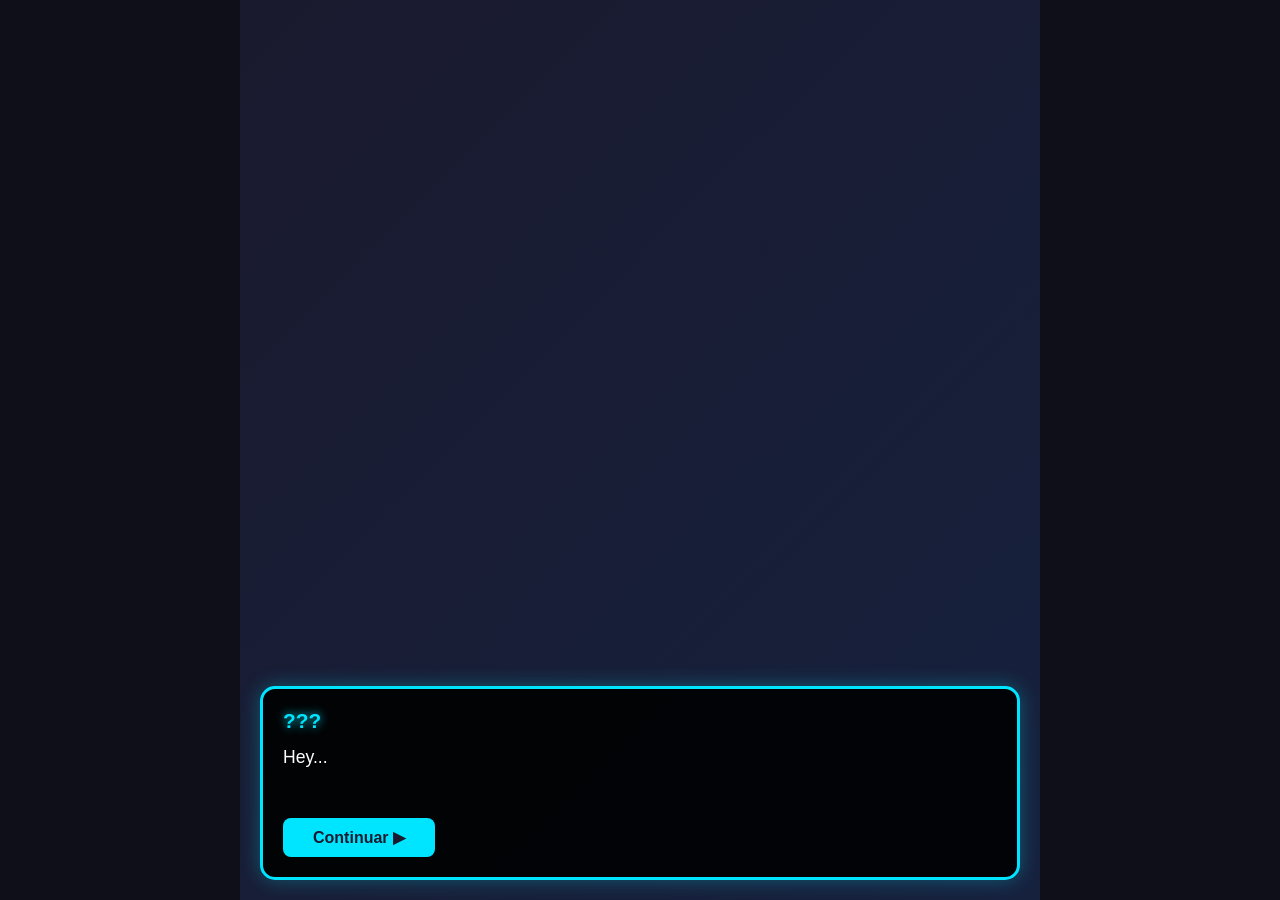
<file: index.html>
<!DOCTYPE html>
<html lang="es">
<head>
    <meta charset="UTF-8">
    <meta name="viewport" content="width=device-width, initial-scale=1.0">
    <title>Wolfy World</title>
    <link rel="stylesheet" href="style.css">
</head>
<body>
    <div id="game-container">
        <!-- MENÚ PRINCIPAL -->
        <div id="main-menu">
            <div class="menu-header">
                <h1 id="game-title">🐺 WOLFY WORLD</h1>
                <p class="subtitle">Blastventure Mode</p>
            </div>
            <div class="menu-buttons">
                <button class="menu-btn" onclick="goToAdventure()">
                    <span class="btn-icon">⚔️</span>
                    <span class="btn-text">Aventura</span>
                </button>
                <button class="menu-btn" onclick="goToGacha()">
                    <span class="btn-icon">✨</span>
                    <span class="btn-text">Gacha</span>
                </button>
                <button class="menu-btn" onclick="goToWolfyBlast()">
                    <span class="btn-icon">💥</span>
                    <span class="btn-text">Wolfy Blast</span>
                </button>
                <button class="menu-btn" onclick="showCredits()">
                    <span class="btn-icon">ℹ️</span>
                    <span class="btn-text">Créditos</span>
                </button>
            </div>
            <div class="player-info">
                <p>Jugador: <span id="menu-player-name">Viajero</span></p>
            </div>
        </div>

        <!-- Diálogo -->
        <div id="dialogue-screen" style="display:none;">
            <div class="dialogue-box">
                <div class="speaker-name" id="speaker">???</div>
                <div class="dialogue-text" id="dialogue-text"></div>
                <button class="continue-btn" id="continue-btn" onclick="nextDialogue()">Continuar ▶</button>
            </div>
        </div>

        <!-- Input Nombre -->
        <div id="name-input-screen" style="display:none;">
            <div class="name-input-container">
                <h2>¿Cómo te llamas?</h2>
                <input type="text" id="nickname-input" placeholder="Tu nombre..." maxlength="15">
                <br>
                <button class="continue-btn" onclick="submitName()">Aceptar</button>
            </div>
        </div>

        <!-- Carga -->
        <div id="loading-screen" style="display:none;">
            <div class="loading-text">Cargando mundo Wolfy...</div>
            <div class="loading-bar-container">
                <div class="loading-bar" id="loading-bar"></div>
            </div>
            <div class="loading-percentage" id="loading-percentage">0%</div>
        </div>

        <!-- Transición -->
        <div id="white-transition"></div>

        <!-- Tutorial -->
        <div id="tutorial-screen" style="display:none;">
            <h1 class="tutorial-title">Conoce a tus compañeros</h1>
            <p class="tutorial-sub">Cada Lobito controla un color de orbe</p>
            <div class="characters-grid">
                <div class="character-card"><div class="character-icon">⬜</div><div class="character-name">Lobito</div><div class="character-role">Neutral</div></div>
                <div class="character-card"><div class="character-icon">🔴</div><div class="character-name">Espadachín</div><div class="character-role">Dominancia</div></div>
                <div class="character-card"><div class="character-icon">🟢</div><div class="character-name">Arquero</div><div class="character-role">Precisión</div></div>
                <div class="character-card"><div class="character-icon">🔵</div><div class="character-name">Escolar</div><div class="character-role">Inteligencia</div></div>
            </div>
            <button class="start-game-btn" onclick="returnToMenu()">¡Listo!</button>
        </div>
    </div>
    <script src="game.js"></script>
</body>
</html>
</file>
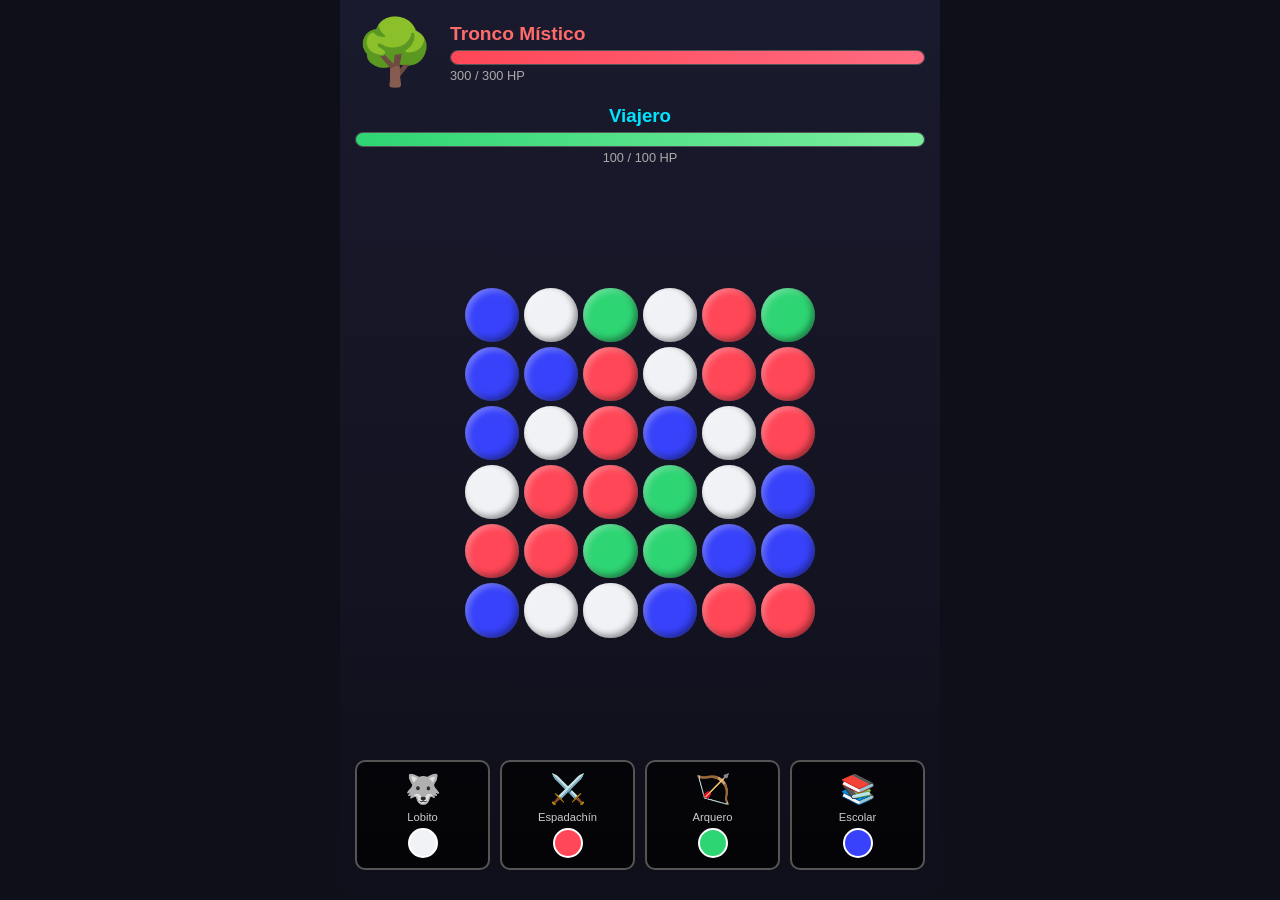
<file: battle.html>
<!DOCTYPE html>
<html lang="es">
<head>
    <meta charset="UTF-8">
    <meta name="viewport" content="width=device-width, initial-scale=1.0">
    <title>Wolfy World - Batalla</title>
    <link rel="stylesheet" href="battle.css">
</head>
<body>
    <div id="battle-container">
        <div id="enemy-hud">
            <div class="enemy-sprite">🌳</div>
            <div class="enemy-info">
                <h2 id="enemy-name">Tronco Místico</h2>
                <div class="hp-bar-container">
                    <div class="hp-bar" id="enemy-hp-bar" style="width: 100%;"></div>
                </div>
                <p id="enemy-hp-text">300 / 300 HP</p>
            </div>
        </div>

        <div id="player-hud">
            <h3 id="player-name-display">Jugador</h3>
            <div class="hp-bar-container player">
                <div class="hp-bar player" id="player-hp-bar" style="width: 100%;"></div>
            </div>
            <p id="player-hp-text">100 / 100 HP</p>
        </div>

        <div id="board-container">
            <div id="board"></div>
        </div>

        <div id="cards-container">
            <div class="card" onclick="playCard('blanco')"><div class="card-icon">🐺</div><div class="card-name">Lobito</div><div class="card-color blanco"></div></div>
            <div class="card" onclick="playCard('rojo')"><div class="card-icon">⚔️</div><div class="card-name">Espadachín</div><div class="card-color rojo"></div></div>
            <div class="card" onclick="playCard('verde')"><div class="card-icon">🏹</div><div class="card-name">Arquero</div><div class="card-color verde"></div></div>
            <div class="card" onclick="playCard('azul')"><div class="card-icon">📚</div><div class="card-name">Escolar</div><div class="card-color azul"></div></div>
        </div>

        <div id="message-overlay" class="hidden">
            <h1 id="message-text">¡Victoria!</h1>
            <button onclick="location.href='index.html'">Volver al menú</button>
        </div>
    </div>
    <script src="battle.js"></script>
</body>
</html>
</file>
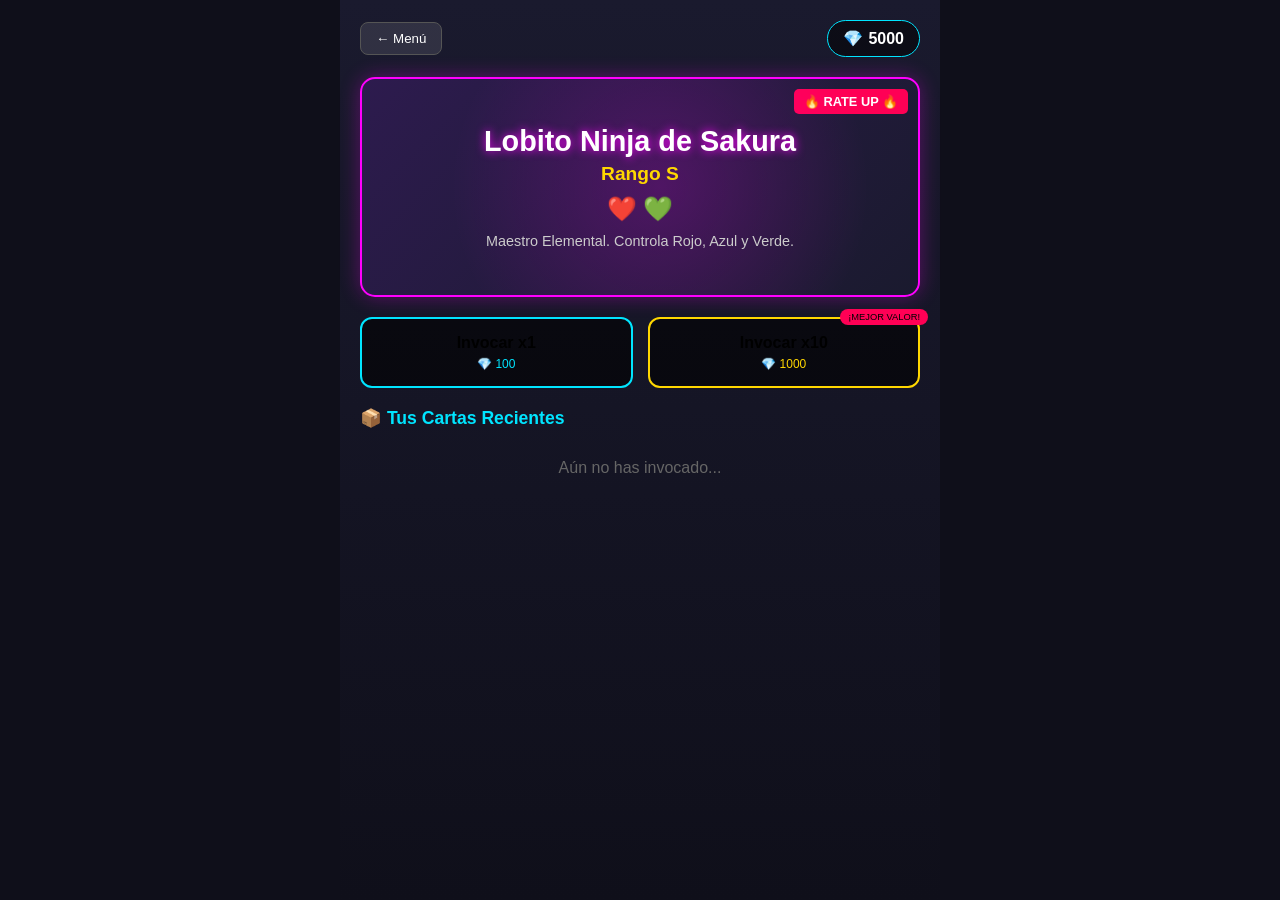
<file: gacha.html>
<!DOCTYPE html>
<html lang="es">
<head>
    <meta charset="UTF-8">
    <meta name="viewport" content="width=device-width, initial-scale=1.0">
    <title>Wolfy World - Gacha</title>
    <link rel="stylesheet" href="gacha.css">
</head>
<body>
    <div id="gacha-container">
        <!-- Barra Superior -->
        <div class="top-bar">
            <button class="back-btn" onclick="location.href='index.html'">← Menú</button>
            <div class="currency">
                <span class="gem-icon">💎</span>
                <span id="gem-count">5000</span>
            </div>
        </div>

        <!-- Banner Principal (Posición del Featured) -->
        <div class="banner">
            <div class="banner-tag">🔥 RATE UP 🔥</div>
            <div class="banner-content">
                <h1 class="featured-name">Lobito Ninja de Sakura</h1>
                <div class="featured-rank">Rango S</div>
                <div class="featured-orbs">❤️  💚</div>
                <p class="featured-desc">Maestro Elemental. Controla Rojo, Azul y Verde.</p>
            </div>
            <div class="banner-glow"></div>
        </div>

        <!-- Botones de Invocación -->
        <div class="pull-buttons">
            <button class="pull-btn x1" onclick="doPull(1)">
                <span class="btn-title">Invocar x1</span>
                <span class="btn-cost">💎 100</span>
            </button>
            <button class="pull-btn x10" onclick="doPull(10)">
                <span class="btn-title">Invocar x10</span>
                <span class="btn-cost">💎 1000</span>
                <span class="btn-badge">¡MEJOR VALOR!</span>
            </button>
        </div>

        <!-- Inventario Rápido -->
        <div class="inventory-section">
            <h3>📦 Tus Cartas Recientes</h3>
            <div class="inventory-grid" id="inventory-grid">
                <!-- Las cartas obtenidas aparecerán aquí -->
                <div class="empty-slot">Aún no has invocado...</div>
            </div>
        </div>
    </div>

    <!-- Overlay de Resultado (Animación) -->
    <div id="result-overlay" class="hidden">
        <div class="result-content">
            <h2 id="result-title">¡Nueva Carta!</h2>
            <div id="result-cards" class="result-cards-grid"></div>
            <button class="close-btn" onclick="closeResult()">Continuar</button>
        </div>
    </div>

    <script src="gacha.js"></script>
</body>
</html>
</file>
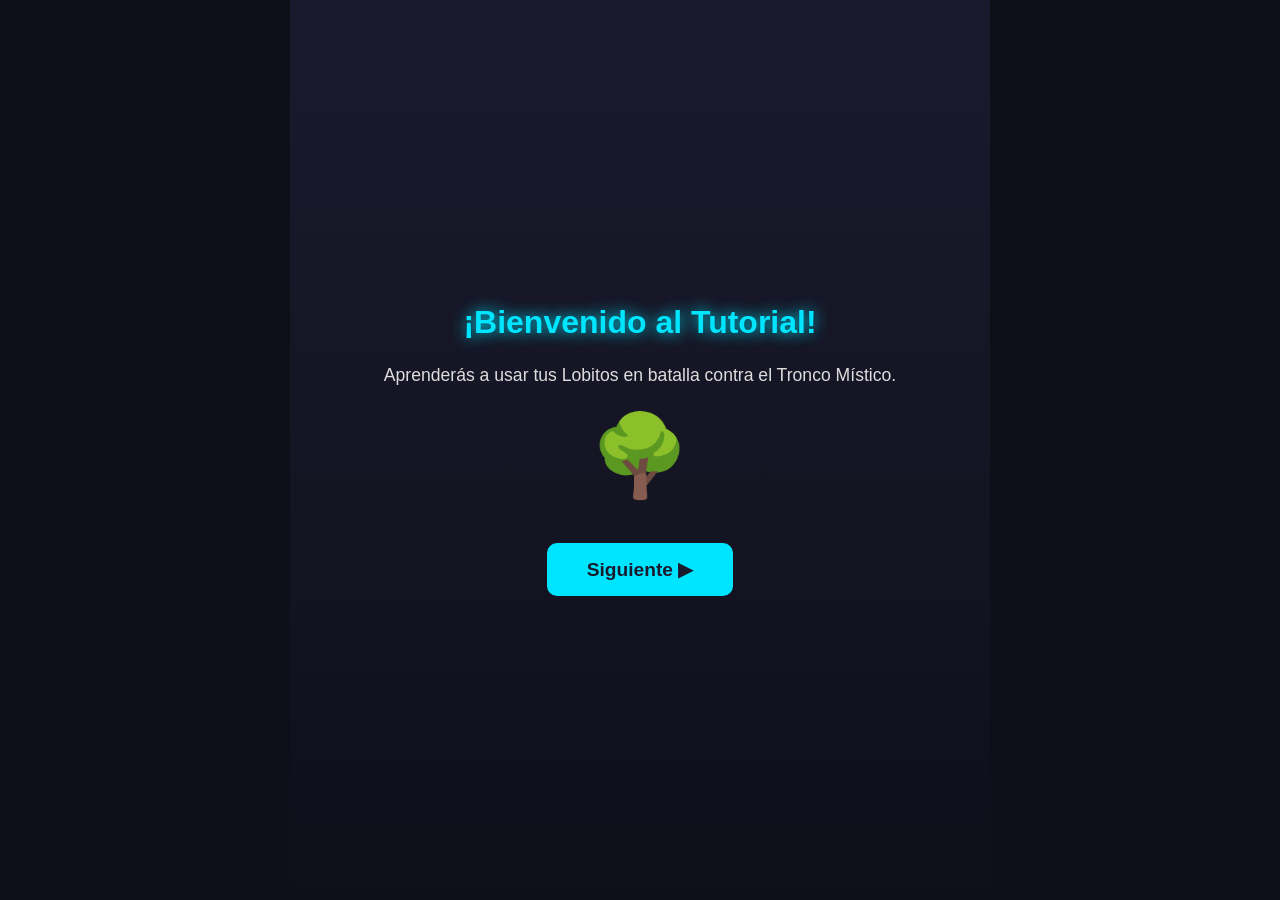
<file: tutorial.html>
<!DOCTYPE html>
<html lang="es">
<head>
    <meta charset="UTF-8">
    <meta name="viewport" content="width=device-width, initial-scale=1.0">
    <title>Wolfy World - Tutorial</title>
    <link rel="stylesheet" href="tutorial.css">
</head>
<body>
    <div id="tutorial-container">
        <div class="tutorial-step" id="step-1">
            <div class="tutorial-content">
                <h2>¡Bienvenido al Tutorial!</h2>
                <p class="tutorial-text">Aprenderás a usar tus Lobitos en batalla contra el Tronco Místico.</p>
                <div class="tutorial-image">🌳</div>
                <button class="tutorial-btn" onclick="nextStep(2)">Siguiente ▶</button>
            </div>
        </div>

        <div class="tutorial-step hidden" id="step-2">
            <div class="tutorial-content">
                <h2>Tus 4 Lobitos</h2>
                <p class="tutorial-text">Cada Lobito controla un color de orbe en el tablero:</p>
                <div class="cards-demo">
                    <div class="demo-card"><div class="demo-icon">🐺</div><div class="demo-name">Lobito</div><div class="demo-orb blanco"></div><p class="demo-desc">Orbes Blancos (Neutral)</p></div>
                    <div class="demo-card"><div class="demo-icon">⚔️</div><div class="demo-name">Espadachín</div><div class="demo-orb rojo"></div><p class="demo-desc">Orbes Rojos (Dominancia)</p></div>
                    <div class="demo-card"><div class="demo-icon">🏹</div><div class="demo-name">Arquero</div><div class="demo-orb verde"></div><p class="demo-desc">Orbes Verdes (Precisión)</p></div>
                    <div class="demo-card"><div class="demo-icon">📚</div><div class="demo-name">Escolar</div><div class="demo-orb azul"></div><p class="demo-desc">Orbes Azules (Inteligencia)</p></div>
                </div>
                <button class="tutorial-btn" onclick="nextStep(3)">Siguiente ▶</button>
            </div>
        </div>

        <div class="tutorial-step hidden" id="step-3">
            <div class="tutorial-content">
                <h2>Cómo Atacar</h2>
                <p class="tutorial-text">1. Haz clic en una carta de Lobito</p>
                <p class="tutorial-text">2. Todos los orbes de ese color se destruyen</p>
                <p class="tutorial-text">3. Cada orbe destruido = 10 de daño</p>
                <div class="example-box">
                    <p>Ejemplo: Si usas a <strong>Arquero</strong> y hay 5 orbes verdes...</p>
                    <p class="damage-example">5 orbes × 10 = <strong>50 de daño</strong></p>
                </div>
                <button class="tutorial-btn" onclick="nextStep(4)">Siguiente ▶</button>
            </div>
        </div>

        <div class="tutorial-step hidden" id="step-4">
            <div class="tutorial-content">
                <h2>¡Debilidades!</h2>
                <div class="enemy-demo">
                    <div class="enemy-sprite-big">🌳</div>
                    <h3>Tronco Místico</h3>
                    <p class="tutorial-text">Este enemigo tiene <strong>debilidad x2</strong> a:</p>
                    <div class="weakness-list">
                        <div class="weakness-item"><div class="demo-orb verde"></div><span>Verde (Precisión)</span></div>
                        <div class="weakness-item"><div class="demo-orb azul"></div><span>Azul (Inteligencia)</span></div>
                    </div>
                    <div class="tip-box"><p>💡 <strong>Tip:</strong> ¡Usa Arquero o Escolar para hacer el DOBLE de daño!</p></div>
                </div>
                <button class="tutorial-btn" onclick="nextStep(5)">Siguiente ▶</button>
            </div>
        </div>

        <div class="tutorial-step hidden" id="step-5">
            <div class="tutorial-content">
                <h2>Turno del Enemigo</h2>
                <p class="tutorial-text">Después de tu ataque, el Tronco Místico te atacará:</p>
                <div class="enemy-attack-demo">
                    <div class="enemy-sprite-big">🌳</div>
                    <p class="attack-text">¡Raíces Enredadas!</p>
                    <p class="damage-text">-15 HP</p>
                </div>
                <div class="tip-box"><p>⚠️ <strong>Cuidado:</strong> ¡No dejes que tu HP llegue a 0!</p></div>
                <button class="tutorial-btn" onclick="nextStep(6)">Siguiente ▶</button>
            </div>
        </div>

        <div class="tutorial-step hidden" id="step-6">
            <div class="tutorial-content">
                <h2>Victoria y Derrota</h2>
                <div class="outcome-demo">
                    <div class="victory-demo"><h3>✅ Victoria</h3><p>Reduce el HP del enemigo a 0</p><p>¡Ganas monedas y experiencia!</p></div>
                    <div class="defeat-demo"><h3>❌ Derrota</h3><p>Tu HP llega a 0</p><p>¡Inténtalo de nuevo!</p></div>
                </div>
                <button class="tutorial-btn start-battle" onclick="startBattle()">¡Comenzar Batalla! ⚔️</button>
            </div>
        </div>
    </div>
    <script src="tutorial.js"></script>
</body>
</html>
</file>
<file: style.css>
* { margin: 0; padding: 0; box-sizing: border-box; font-family: 'Segoe UI', Tahoma, sans-serif; }
body { background: #0f0f1a; color: white; overflow: hidden; height: 100vh; display: flex; justify-content: center; align-items: center; }
#game-container { width: 100%; max-width: 800px; height: 100vh; position: relative; background: linear-gradient(135deg, #1a1a2e 0%, #16213e 100%); }

/* MENÚ PRINCIPAL */
#main-menu { width: 100%; height: 100%; display: flex; flex-direction: column; justify-content: center; align-items: center; padding: 20px; }
.menu-header { text-align: center; margin-bottom: 40px; }
#game-title { font-size: 3em; color: #00e5ff; text-shadow: 0 0 20px #00e5ff; margin-bottom: 10px; animation: glow 2s ease-in-out infinite alternate; }
@keyframes glow { from { text-shadow: 0 0 20px #00e5ff; } to { text-shadow: 0 0 40px #00e5ff, 0 0 60px #00e5ff; } }
.subtitle { font-size: 1.2em; color: #aaa; font-style: italic; }

.menu-buttons { display: flex; flex-direction: column; gap: 15px; width: 100%; max-width: 300px; }
.menu-btn { background: rgba(0, 229, 255, 0.1); border: 3px solid #00e5ff; color: white; padding: 18px; border-radius: 15px; font-size: 1.1em; cursor: pointer; transition: all 0.3s; display: flex; align-items: center; justify-content: center; gap: 15px; }
.menu-btn:hover { background: rgba(0, 229, 255, 0.3); transform: scale(1.05); box-shadow: 0 0 20px rgba(0, 229, 255, 0.5); }
.menu-btn:active { transform: scale(0.98); }
.menu-btn img { width: 40px; height: 40px; object-fit: contain; }
.btn-icon { font-size: 1.5em; }
.btn-text { font-weight: bold; }

.player-info { position: absolute; bottom: 20px; color: #666; font-size: 0.9em; }
.player-info span { color: #00e5ff; font-weight: bold; }

/* DIÁLOGO */
#dialogue-screen { position: absolute; width: 100%; height: 100%; display: flex; flex-direction: column; justify-content: flex-end; padding: 20px; }
.dialogue-box { background: rgba(0,0,0,0.9); border: 3px solid #00e5ff; border-radius: 15px; padding: 20px; box-shadow: 0 0 20px rgba(0,229,255,0.3); }
.speaker-name { color: #00e5ff; font-size: 1.3em; font-weight: bold; margin-bottom: 10px; text-shadow: 0 0 10px #00e5ff; }
.dialogue-text { font-size: 1.1em; line-height: 1.6; min-height: 60px; margin-bottom: 15px; }
.continue-btn { background: #00e5ff; color: #1a1a2e; border: none; padding: 10px 30px; border-radius: 8px; font-size: 1em; font-weight: bold; cursor: pointer; transition: 0.3s; }
.continue-btn:hover { background: #fff; box-shadow: 0 0 15px #00e5ff; }

/* NOMBRE Y CARGA */
#name-input-screen, #loading-screen, #tutorial-screen { position: absolute; width: 100%; height: 100%; display: flex; flex-direction: column; justify-content: center; align-items: center; background: rgba(0,0,0,0.95); }
.name-input-container { background: rgba(0,0,0,0.8); border: 3px solid #00e5ff; border-radius: 15px; padding: 30px; text-align: center; }
.name-input-container h2 { color: #00e5ff; margin-bottom: 20px; }
#nickname-input { width: 250px; padding: 12px; font-size: 1.1em; border: 2px solid #00e5ff; border-radius: 8px; background: #1a1a2e; color: white; text-align: center; margin-bottom: 20px; }
#nickname-input:focus { outline: none; box-shadow: 0 0 10px #00e5ff; }

.loading-text { font-size: 1.5em; color: #00e5ff; margin-bottom: 20px; }
.loading-bar-container { width: 80%; max-width: 400px; height: 20px; background: #16213e; border: 2px solid #00e5ff; border-radius: 10px; overflow: hidden; }
.loading-bar { height: 100%; background: linear-gradient(90deg, #00e5ff, #00ff88); width: 0%; transition: width 0.3s; }
.loading-percentage { margin-top: 15px; font-size: 1.2em; color: #00e5ff; }

#white-transition { position: absolute; width: 100%; height: 100%; background: white; opacity: 0; pointer-events: none; transition: opacity 2s; z-index: 10; }

/* TUTORIAL */
.tutorial-title { font-size: 2em; color: #00e5ff; margin-bottom: 10px; text-shadow: 0 0 15px #00e5ff; }
.tutorial-sub { color: #aaa; margin-bottom: 30px; font-size: 1.1em; }
.characters-grid { display: grid; grid-template-columns: repeat(2, 1fr); gap: 15px; max-width: 500px; width: 90%; }
.character-card { background: rgba(0,0,0,0.7); border: 2px solid #00e5ff; border-radius: 12px; padding: 15px; text-align: center; transition: 0.3s; }
.character-card:hover { transform: scale(1.05); box-shadow: 0 0 15px #00e5ff; }
.character-icon { font-size: 2.5em; margin-bottom: 5px; }
.character-name { font-size: 1.1em; color: #00e5ff; font-weight: bold; margin-bottom: 5px; }
.character-role { font-size: 0.9em; color: #ccc; }
.start-game-btn { margin-top: 30px; padding: 15px 40px; font-size: 1.3em; background: #00e5ff; color: #1a1a2e; border: none; border-radius: 10px; font-weight: bold; cursor: pointer; transition: 0.3s; }
.start-game-btn:hover { background: #fff; box-shadow: 0 0 20px #00e5ff; transform: scale(1.05); }

@media (max-width: 600px) {
    #game-title { font-size: 2em; }
    .characters-grid { grid-template-columns: 1fr; }
}
</file>
<file: battle.css>
* { margin: 0; padding: 0; box-sizing: border-box; font-family: 'Segoe UI', sans-serif; }
body { background: #0f0f1a; color: white; display: flex; justify-content: center; height: 100vh; overflow: hidden; }
#battle-container { width: 100%; max-width: 600px; height: 100%; display: flex; flex-direction: column; padding: 15px; background: linear-gradient(180deg, #1a1a2e 0%, #0f0f1a 100%); }

#enemy-hud { display: flex; align-items: center; gap: 15px; margin-bottom: 15px; }
.enemy-sprite { font-size: 4em; animation: float 3s ease-in-out infinite; }
@keyframes float { 0%, 100% { transform: translateY(0); } 50% { transform: translateY(-10px); } }
.enemy-info { flex: 1; }
.enemy-info h2 { color: #ff6b6b; font-size: 1.2em; margin-bottom: 5px; }
#player-hud { text-align: center; margin-bottom: 15px; }
#player-hud h3 { color: #00e5ff; margin-bottom: 5px; }

.hp-bar-container { width: 100%; height: 15px; background: #333; border-radius: 8px; overflow: hidden; border: 1px solid #555; }
.hp-bar { height: 100%; background: linear-gradient(90deg, #ff4757, #ff6b81); transition: width 0.5s ease; }
.hp-bar.player { background: linear-gradient(90deg, #2ed573, #7bed9f); }
#enemy-hp-text, #player-hp-text { font-size: 0.8em; color: #aaa; margin-top: 3px; }

#board-container { flex: 1; display: flex; justify-content: center; align-items: center; }
#board { display: grid; grid-template-columns: repeat(6, 1fr); gap: 5px; width: 90%; max-width: 350px; aspect-ratio: 1; }
.orb { border-radius: 50%; cursor: default; transition: transform 0.2s; box-shadow: inset -3px -3px 6px rgba(0,0,0,0.4), inset 3px 3px 6px rgba(255,255,255,0.3); }
.orb.blanco { background: #f1f2f6; }
.orb.rojo { background: #ff4757; }
.orb.verde { background: #2ed573; }
.orb.azul { background: #3742fa; }

#cards-container { display: flex; justify-content: space-around; gap: 10px; padding: 15px 0; }
.card { background: rgba(0,0,0,0.7); border: 2px solid #555; border-radius: 10px; padding: 10px; text-align: center; cursor: pointer; transition: 0.2s; flex: 1; }
.card:hover { transform: translateY(-10px); border-color: #00e5ff; box-shadow: 0 5px 15px rgba(0,229,255,0.3); }
.card:active { transform: scale(0.95); }
.card-icon { font-size: 1.8em; margin-bottom: 5px; }
.card-name { font-size: 0.7em; color: #ccc; margin-bottom: 5px; }
.card-color { width: 30px; height: 30px; border-radius: 50%; margin: 0 auto; border: 2px solid white; }
.card-color.blanco { background: #f1f2f6; }
.card-color.rojo { background: #ff4757; }
.card-color.verde { background: #2ed573; }
.card-color.azul { background: #3742fa; }

#message-overlay { position: absolute; top: 0; left: 0; width: 100%; height: 100%; background: rgba(0,0,0,0.9); display: flex; flex-direction: column; justify-content: center; align-items: center; z-index: 100; }
#message-overlay.hidden { display: none; }
#message-overlay h1 { font-size: 3em; margin-bottom: 20px; text-shadow: 0 0 20px currentColor; }
#message-overlay button { padding: 15px 30px; font-size: 1.2em; background: #00e5ff; border: none; border-radius: 8px; cursor: pointer; font-weight: bold; }

.damage-text { position: absolute; font-size: 1.5em; font-weight: bold; color: #ff4757; text-shadow: 2px 2px 0 #000; pointer-events: none; animation: floatUp 1s ease-out forwards; z-index: 50; }
.damage-text.weak { color: #ffa502; font-size: 2em; text-shadow: 2px 2px 0 #000, 0 0 10px #ff6348; }
@keyframes floatUp { 0% { transform: translateY(0) scale(1); opacity: 1; } 100% { transform: translateY(-50px) scale(1.5); opacity: 0; } }
</file>
<file: gacha.css>
* { margin: 0; padding: 0; box-sizing: border-box; font-family: 'Segoe UI', sans-serif; }
body { background: #0f0f1a; color: white; display: flex; justify-content: center; min-height: 100vh; }

#gacha-container {
    width: 100%; max-width: 600px; padding: 20px;
    background: linear-gradient(180deg, #1a1a2e 0%, #0f0f1a 100%);
    display: flex; flex-direction: column; gap: 20px;
}

/* Barra Superior */
.top-bar { display: flex; justify-content: space-between; align-items: center; }
.back-btn { background: rgba(255,255,255,0.1); border: 1px solid #555; color: white; padding: 8px 15px; border-radius: 8px; cursor: pointer; }
.currency { background: rgba(0,0,0,0.5); padding: 8px 15px; border-radius: 20px; border: 1px solid #00e5ff; font-weight: bold; display: flex; align-items: center; gap: 5px; }
.gem-icon { color: #00e5ff; }

/* Banner Principal */
.banner {
    position: relative; height: 220px; border-radius: 15px; overflow: hidden;
    background: linear-gradient(135deg, #2d1b4e 0%, #1a1a2e 100%);
    border: 2px solid #ff00ff; box-shadow: 0 0 20px rgba(255,0,255,0.3);
    display: flex; flex-direction: column; justify-content: center; padding: 20px;
}
.banner-tag { position: absolute; top: 10px; right: 10px; background: #ff0055; padding: 5px 10px; border-radius: 5px; font-size: 0.8em; font-weight: bold; }
.banner-content { z-index: 2; text-align: center; }
.featured-name { font-size: 1.8em; color: #fff; text-shadow: 0 0 10px #ff00ff; margin-bottom: 5px; }
.featured-rank { font-size: 1.2em; color: #ffd700; font-weight: bold; margin-bottom: 10px; }
.featured-orbs { font-size: 1.5em; margin-bottom: 10px; }
.featured-desc { font-size: 0.9em; color: #ccc; }
.banner-glow { position: absolute; width: 100%; height: 100%; background: radial-gradient(circle, rgba(255,0,255,0.2) 0%, transparent 70%); z-index: 1; }

/* Botones de Pull */
.pull-buttons { display: flex; gap: 15px; }
.pull-btn {
    flex: 1; background: rgba(0,0,0,0.6); border: 2px solid #00e5ff; border-radius: 12px;
    padding: 15px; cursor: pointer; transition: 0.2s; display: flex; flex-direction: column; align-items: center;
}
.pull-btn:hover { transform: translateY(-3px); box-shadow: 0 5px 15px rgba(0,229,255,0.3); }
.pull-btn.x10 { border-color: #ffd700; position: relative; }
.btn-title { font-size: 1.2em; font-weight: bold; margin-bottom: 5px; }
.btn-cost { font-size: 0.9em; color: #00e5ff; }
.x10 .btn-cost { color: #ffd700; }
.btn-badge { position: absolute; top: -10px; right: -10px; background: #ff0055; font-size: 0.7em; padding: 3px 8px; border-radius: 10px; }

/* Inventario */
.inventory-section h3 { color: #00e5ff; margin-bottom: 10px; font-size: 1.1em; }
.inventory-grid { display: grid; grid-template-columns: repeat(5, 1fr); gap: 8px; min-height: 80px; }
.empty-slot { grid-column: span 5; text-align: center; color: #666; padding: 20px; }

/* Tarjetas en inventario */
.mini-card {
    aspect-ratio: 3/4; border-radius: 6px; display: flex; flex-direction: column;
    justify-content: center; align-items: center; font-size: 0.7em; text-align: center;
    border: 2px solid #555; background: #222; padding: 5px;
}
.mini-card.rank-C { border-color: #aaa; color: #fff; }
.mini-card.rank-B { border-color: #00e5ff; color: #00e5ff; box-shadow: 0 0 5px #00e5ff; }
.mini-card.rank-A { border-color: #b026ff; color: #b026ff; box-shadow: 0 0 8px #b026ff; }
.mini-card.rank-S { border-color: #ffd700; color: #ffd700; box-shadow: 0 0 12px #ffd700; background: linear-gradient(135deg, #332b00, #222); }

/* Overlay de Resultado */
#result-overlay {
    position: fixed; top: 0; left: 0; width: 100%; height: 100%;
    background: rgba(0,0,0,0.95); display: flex; justify-content: center; align-items: center;
    z-index: 100; animation: fadeIn 0.3s;
}
#result-overlay.hidden { display: none; }
@keyframes fadeIn { from { opacity: 0; } to { opacity: 1; } }

.result-content { text-align: center; width: 90%; max-width: 500px; }
#result-title { font-size: 2em; color: #00e5ff; margin-bottom: 20px; text-shadow: 0 0 15px #00e5ff; }
.result-cards-grid { display: flex; flex-wrap: wrap; justify-content: center; gap: 15px; margin-bottom: 30px; }

/* Carta Grande de Resultado */
.big-card {
    width: 100px; height: 140px; border-radius: 10px; display: flex; flex-direction: column;
    justify-content: center; align-items: center; animation: popIn 0.5s cubic-bezier(0.175, 0.885, 0.32, 1.275);
    border: 3px solid #555; background: #1a1a2e; padding: 10px;
}
@keyframes popIn { 0% { transform: scale(0) rotate(-10deg); opacity: 0; } 100% { transform: scale(1) rotate(0); opacity: 1; } }

.big-card .card-name { font-size: 0.8em; font-weight: bold; margin-top: 10px; text-align: center; }
.big-card .card-rank { font-size: 1.5em; margin-bottom: 5px; }

/* Colores de Rareza en Resultado */
.big-card.rank-C { border-color: #aaa; } .big-card.rank-C .card-name { color: #fff; }
.big-card.rank-B { border-color: #00e5ff; box-shadow: 0 0 20px #00e5ff; } .big-card.rank-B .card-name { color: #00e5ff; }
.big-card.rank-A { border-color: #b026ff; box-shadow: 0 0 30px #b026ff; } .big-card.rank-A .card-name { color: #b026ff; }
.big-card.rank-S { border-color: #ffd700; box-shadow: 0 0 40px #ffd700; background: linear-gradient(135deg, #4a3b00, #1a1a2e); } .big-card.rank-S .card-name { color: #ffd700; }

.close-btn { background: #00e5ff; color: #0f0f1a; border: none; padding: 12px 40px; border-radius: 8px; font-size: 1.1em; font-weight: bold; cursor: pointer; }
</file>
<file: tutorial.css>
* { margin: 0; padding: 0; box-sizing: border-box; font-family: 'Segoe UI', sans-serif; }
body { background: #0f0f1a; color: white; display: flex; justify-content: center; height: 100vh; overflow: hidden; }
#tutorial-container { width: 100%; max-width: 700px; height: 100%; display: flex; flex-direction: column; padding: 20px; background: linear-gradient(180deg, #1a1a2e 0%, #0f0f1a 100%); overflow-y: auto; }

.tutorial-step { display: flex; justify-content: center; align-items: center; min-height: 100%; animation: fadeIn 0.5s ease-in; }
.tutorial-step.hidden { display: none; }
@keyframes fadeIn { from { opacity: 0; transform: translateY(20px); } to { opacity: 1; transform: translateY(0); } }

.tutorial-content { text-align: center; max-width: 600px; }
.tutorial-content h2 { color: #00e5ff; font-size: 2em; margin-bottom: 20px; text-shadow: 0 0 15px #00e5ff; }
.tutorial-text { font-size: 1.1em; line-height: 1.6; margin-bottom: 15px; color: #ddd; }
.tutorial-image { font-size: 5em; margin: 20px 0; }

.tutorial-btn { background: #00e5ff; color: #1a1a2e; border: none; padding: 15px 40px; border-radius: 10px; font-size: 1.2em; font-weight: bold; cursor: pointer; transition: 0.3s; margin-top: 20px; }
.tutorial-btn:hover { background: #fff; box-shadow: 0 0 20px #00e5ff; transform: scale(1.05); }

.cards-demo { display: grid; grid-template-columns: repeat(2, 1fr); gap: 15px; margin: 20px 0; }
.demo-card { background: rgba(0,0,0,0.7); border: 2px solid #00e5ff; border-radius: 10px; padding: 15px; transition: 0.3s; }
.demo-card:hover { transform: scale(1.05); box-shadow: 0 0 15px #00e5ff; }
.demo-icon { font-size: 2em; margin-bottom: 5px; }
.demo-name { color: #00e5ff; font-weight: bold; margin-bottom: 10px; }
.demo-orb { width: 40px; height: 40px; border-radius: 50%; margin: 0 auto 10px; border: 2px solid white; }
.demo-orb.blanco { background: #f1f2f6; }
.demo-orb.rojo { background: #ff4757; }
.demo-orb.verde { background: #2ed573; }
.demo-orb.azul { background: #3742fa; }
.demo-desc { font-size: 0.85em; color: #aaa; }

.example-box { background: rgba(0, 229, 255, 0.1); border: 2px solid #00e5ff; border-radius: 10px; padding: 20px; margin: 20px 0; }
.damage-example { font-size: 1.5em; color: #ffa502; margin-top: 15px; }

.enemy-demo { margin: 20px 0; }
.enemy-sprite-big { font-size: 6em; animation: float 3s ease-in-out infinite; margin-bottom: 15px; }
@keyframes float { 0%, 100% { transform: translateY(0); } 50% { transform: translateY(-10px); } }
.enemy-demo h3 { color: #ff6b6b; font-size: 1.5em; margin-bottom: 15px; }

.weakness-list { display: flex; justify-content: center; gap: 20px; margin: 20px 0; }
.weakness-item { display: flex; align-items: center; gap: 10px; background: rgba(255, 165, 2, 0.2); padding: 10px 20px; border-radius: 8px; border: 2px solid #ffa502; }
.weakness-item span { font-weight: bold; }

.tip-box { background: rgba(255, 234, 0, 0.1); border: 2px solid #ffea00; border-radius: 10px; padding: 15px; margin: 20px 0; }
.tip-box p { color: #ffea00; }

.enemy-attack-demo { background: rgba(255, 71, 87, 0.1); border: 2px solid #ff4757; border-radius: 10px; padding: 30px; margin: 20px 0; }
.attack-text { color: #ff6b6b; font-size: 1.5em; font-weight: bold; margin: 15px 0; }
.damage-text { color: #ff4757; font-size: 2em; font-weight: bold; }

.outcome-demo { display: grid; grid-template-columns: repeat(2, 1fr); gap: 20px; margin: 20px 0; }
.victory-demo, .defeat-demo { padding: 20px; border-radius: 10px; }
.victory-demo { background: rgba(46, 213, 115, 0.1); border: 2px solid #2ed573; }
.victory-demo h3 { color: #2ed573; margin-bottom: 10px; }
.defeat-demo { background: rgba(255, 71, 87, 0.1); border: 2px solid #ff4757; }
.defeat-demo h3 { color: #ff4757; margin-bottom: 10px; }

.start-battle { background: linear-gradient(90deg, #ff4757, #ff6b81); color: white; font-size: 1.5em; padding: 20px 50px; }
.start-battle:hover { background: linear-gradient(90deg, #ff6b81, #ff4757); box-shadow: 0 0 30px #ff4757; }

@media (max-width: 600px) {
    .cards-demo { grid-template-columns: 1fr; }
    .outcome-demo { grid-template-columns: 1fr; }
    .weakness-list { flex-direction: column; }
    .tutorial-content h2 { font-size: 1.5em; }
}
</file>
